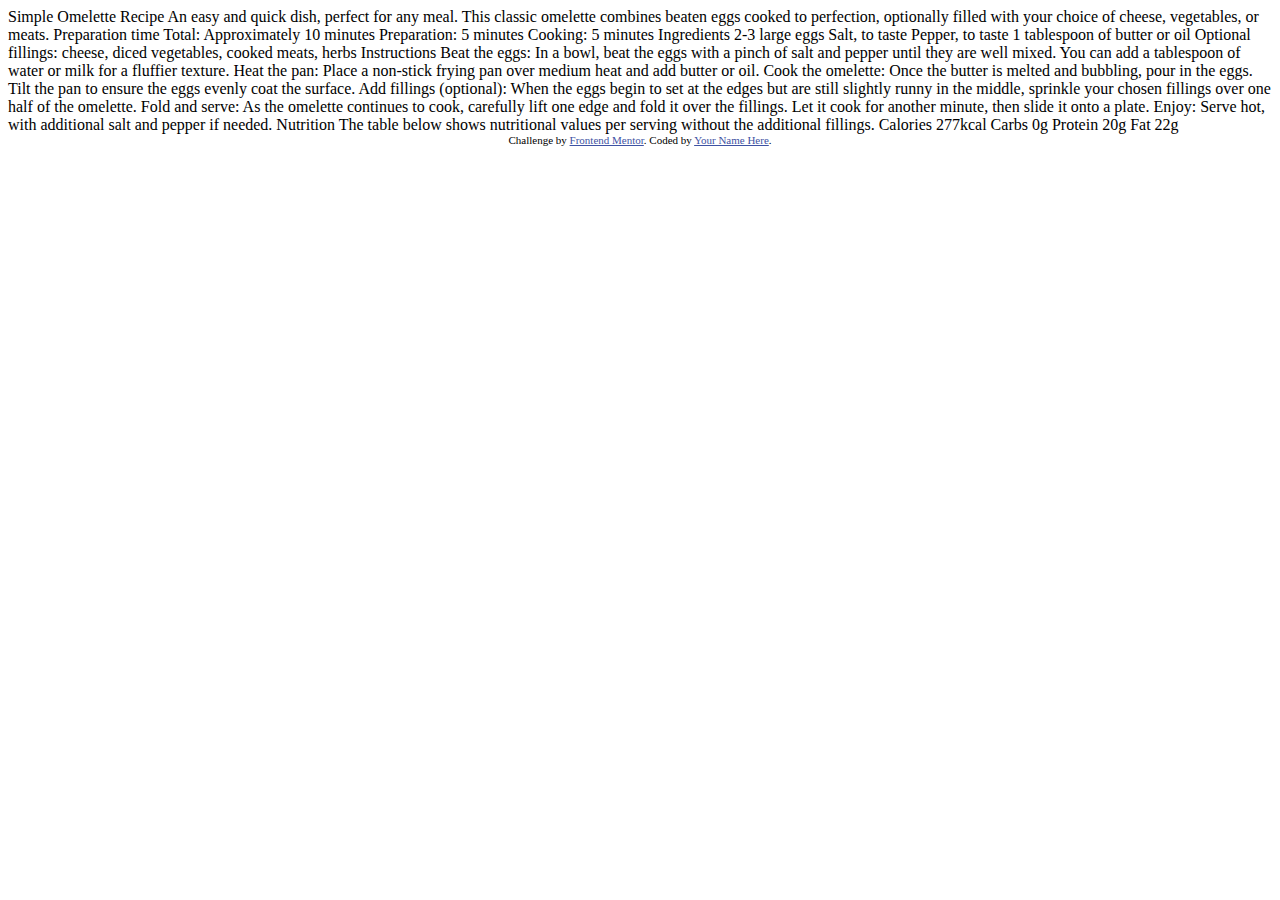
<file: Frontend challenges/recipe-page-main/recipe-page-main/index.html>
<!DOCTYPE html>
<html lang="en">
<head>
  <meta charset="UTF-8">
  <meta name="viewport" content="width=device-width, initial-scale=1.0"> <!-- displays site properly based on user's device -->

  <link rel="icon" type="image/png" sizes="32x32" href="./assets/images/favicon-32x32.png">
  
  <title>Frontend Mentor | Recipe page</title>

  <!-- Feel free to remove these styles or customise in your own stylesheet 👍 -->
  <style>
    .attribution { font-size: 11px; text-align: center; }
    .attribution a { color: hsl(228, 45%, 44%); }
  </style>
</head>
<body>

  Simple Omelette Recipe

  An easy and quick dish, perfect for any meal. This classic omelette combines beaten eggs cooked 
  to perfection, optionally filled with your choice of cheese, vegetables, or meats.

  Preparation time

  Total: Approximately 10 minutes
  Preparation: 5 minutes
  Cooking: 5 minutes

  Ingredients

  2-3 large eggs
  Salt, to taste
  Pepper, to taste
  1 tablespoon of butter or oil
  Optional fillings: cheese, diced vegetables, cooked meats, herbs

  Instructions

  Beat the eggs: In a bowl, beat the eggs with a pinch of salt and pepper until they are well mixed. 
  You can add a tablespoon of water or milk for a fluffier texture.

  Heat the pan: Place a non-stick frying pan over medium heat and add butter or oil.

  Cook the omelette: Once the butter is melted and bubbling, pour in the eggs. Tilt the pan to ensure 
  the eggs evenly coat the surface.

  Add fillings (optional): When the eggs begin to set at the edges but are still slightly runny in the 
  middle, sprinkle your chosen fillings over one half of the omelette.

  Fold and serve: As the omelette continues to cook, carefully lift one edge and fold it over the 
  fillings. Let it cook for another minute, then slide it onto a plate.

  Enjoy: Serve hot, with additional salt and pepper if needed.

  Nutrition

  The table below shows nutritional values per serving without the additional fillings.

  Calories
  277kcal

  Carbs
  0g

  Protein
  20g

  Fat
  22g
  
  <div class="attribution">
    Challenge by <a href="https://www.frontendmentor.io?ref=challenge" target="_blank">Frontend Mentor</a>. 
    Coded by <a href="#">Your Name Here</a>.
  </div>
</body>
</html>
</file>
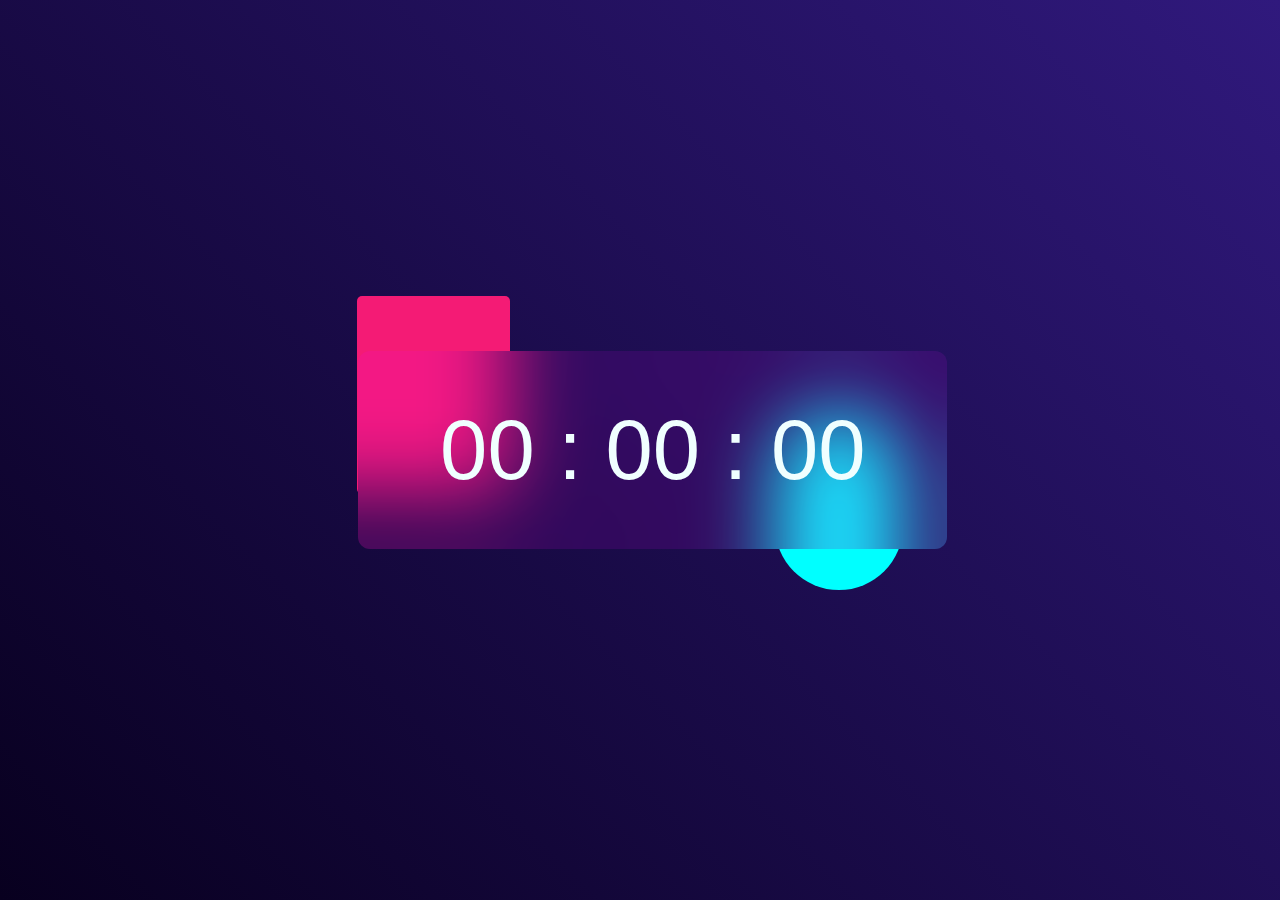
<file: DigitalClock/Clock.html>
<!DOCTYPE html>
<html lang="en">
<head>
    <meta charset="UTF-8">
    <meta name="viewport" content="width=device-width, initial-scale=1.0">
    <title>Digital Clock - HTML CSS AND JAVASCRIPT</title>
    <link rel="stylesheet" href="style.css">
</head>
<body>
        <div class="container">
            <div class="box"></div>
            <div class="clock">00 : 00 : 00</div>
            <div class="circle"></div>
        </div>
</body>
</html>
</file>
<file: DigitalClock/style.css>
.container
{
    width: 100%;
    height: 100vh;
    margin: auto;
   
    display: flex;
    justify-content: center;
    align-items: center;
}
body{
    background: linear-gradient(45deg,#08001f,#30197d);
    font-family: sans-serif;
    font-size: 85px;
    color: azure;
}
.box
{
    width: 12%;
    height: 22%;
    position: relative;
    left: 152px;
    top: -55px;
    z-index: -1;
    background-color: #f41b75;
    border-radius: 5px;
}
.clock
{
    width: 46%;
    height: 22%;
    border-radius: 12px;
    display: flex;
    justify-content: center;
    align-items: center;
   background: rgba(235,0,255,0.11);
   position: relative;
   backdrop-filter: blur(40px);
}
.circle
{
    width: 10%;
    height: 20%;
    position: relative;
     top: 50px;
    left: -172px; 
    z-index: -1;
    background-color: aqua;
    border-radius: 120px;
}
*
{
    margin: 0px;
    padding: 0px;
    font-family: sans-serif;
    box-sizing: border-box;
}
</file>
